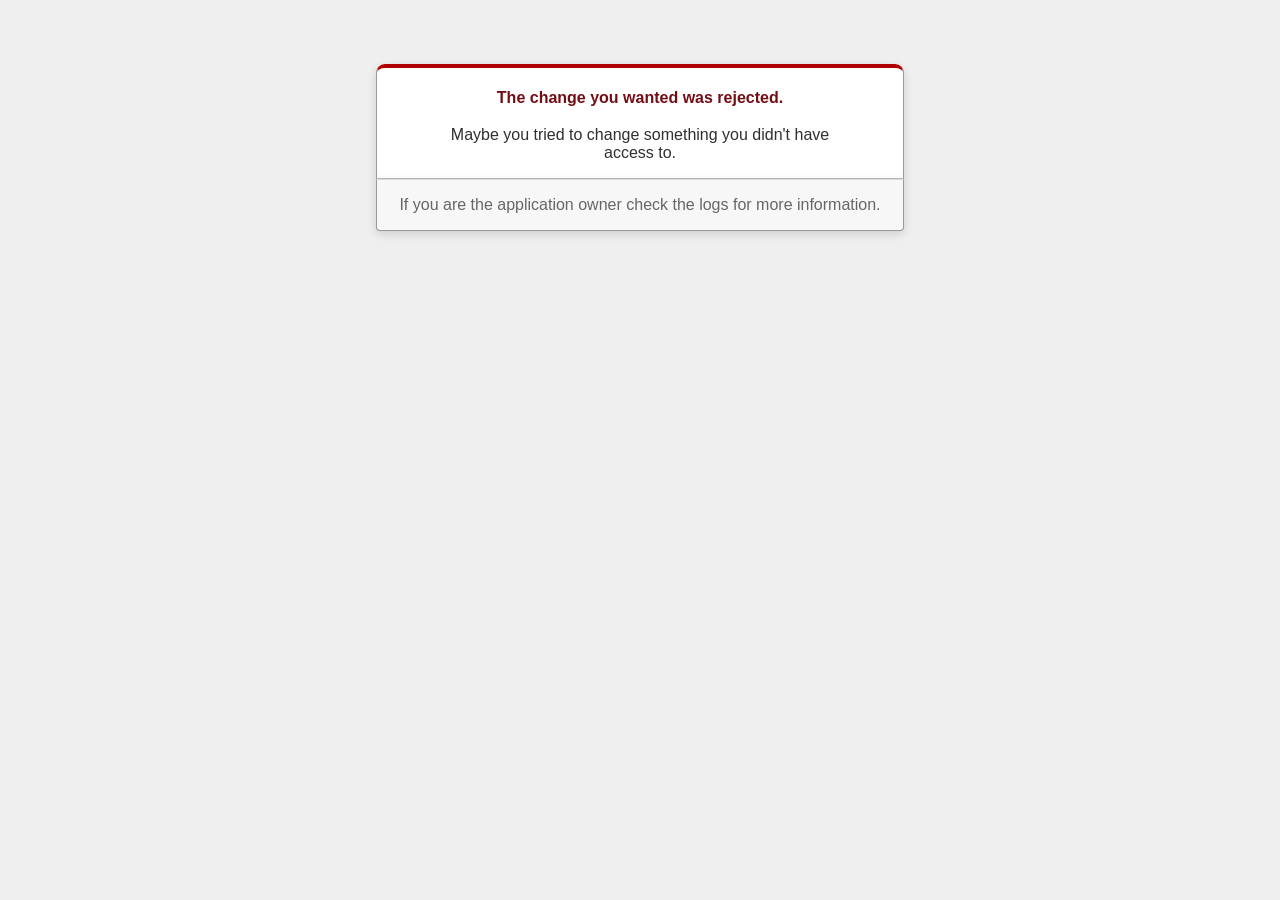
<file: VoluntariBackEnd/public/422.html>
<!DOCTYPE html>
<html>
<head>
  <title>The change you wanted was rejected (422)</title>
  <meta name="viewport" content="width=device-width,initial-scale=1">
  <style>
  body {
    background-color: #EFEFEF;
    color: #2E2F30;
    text-align: center;
    font-family: arial, sans-serif;
    margin: 0;
  }

  div.dialog {
    width: 95%;
    max-width: 33em;
    margin: 4em auto 0;
  }

  div.dialog > div {
    border: 1px solid #CCC;
    border-right-color: #999;
    border-left-color: #999;
    border-bottom-color: #BBB;
    border-top: #B00100 solid 4px;
    border-top-left-radius: 9px;
    border-top-right-radius: 9px;
    background-color: white;
    padding: 7px 12% 0;
    box-shadow: 0 3px 8px rgba(50, 50, 50, 0.17);
  }

  h1 {
    font-size: 100%;
    color: #730E15;
    line-height: 1.5em;
  }

  div.dialog > p {
    margin: 0 0 1em;
    padding: 1em;
    background-color: #F7F7F7;
    border: 1px solid #CCC;
    border-right-color: #999;
    border-left-color: #999;
    border-bottom-color: #999;
    border-bottom-left-radius: 4px;
    border-bottom-right-radius: 4px;
    border-top-color: #DADADA;
    color: #666;
    box-shadow: 0 3px 8px rgba(50, 50, 50, 0.17);
  }
  </style>
</head>

<body>
  <!-- This file lives in public/422.html -->
  <div class="dialog">
    <div>
      <h1>The change you wanted was rejected.</h1>
      <p>Maybe you tried to change something you didn't have access to.</p>
    </div>
    <p>If you are the application owner check the logs for more information.</p>
  </div>
</body>
</html>
</file>
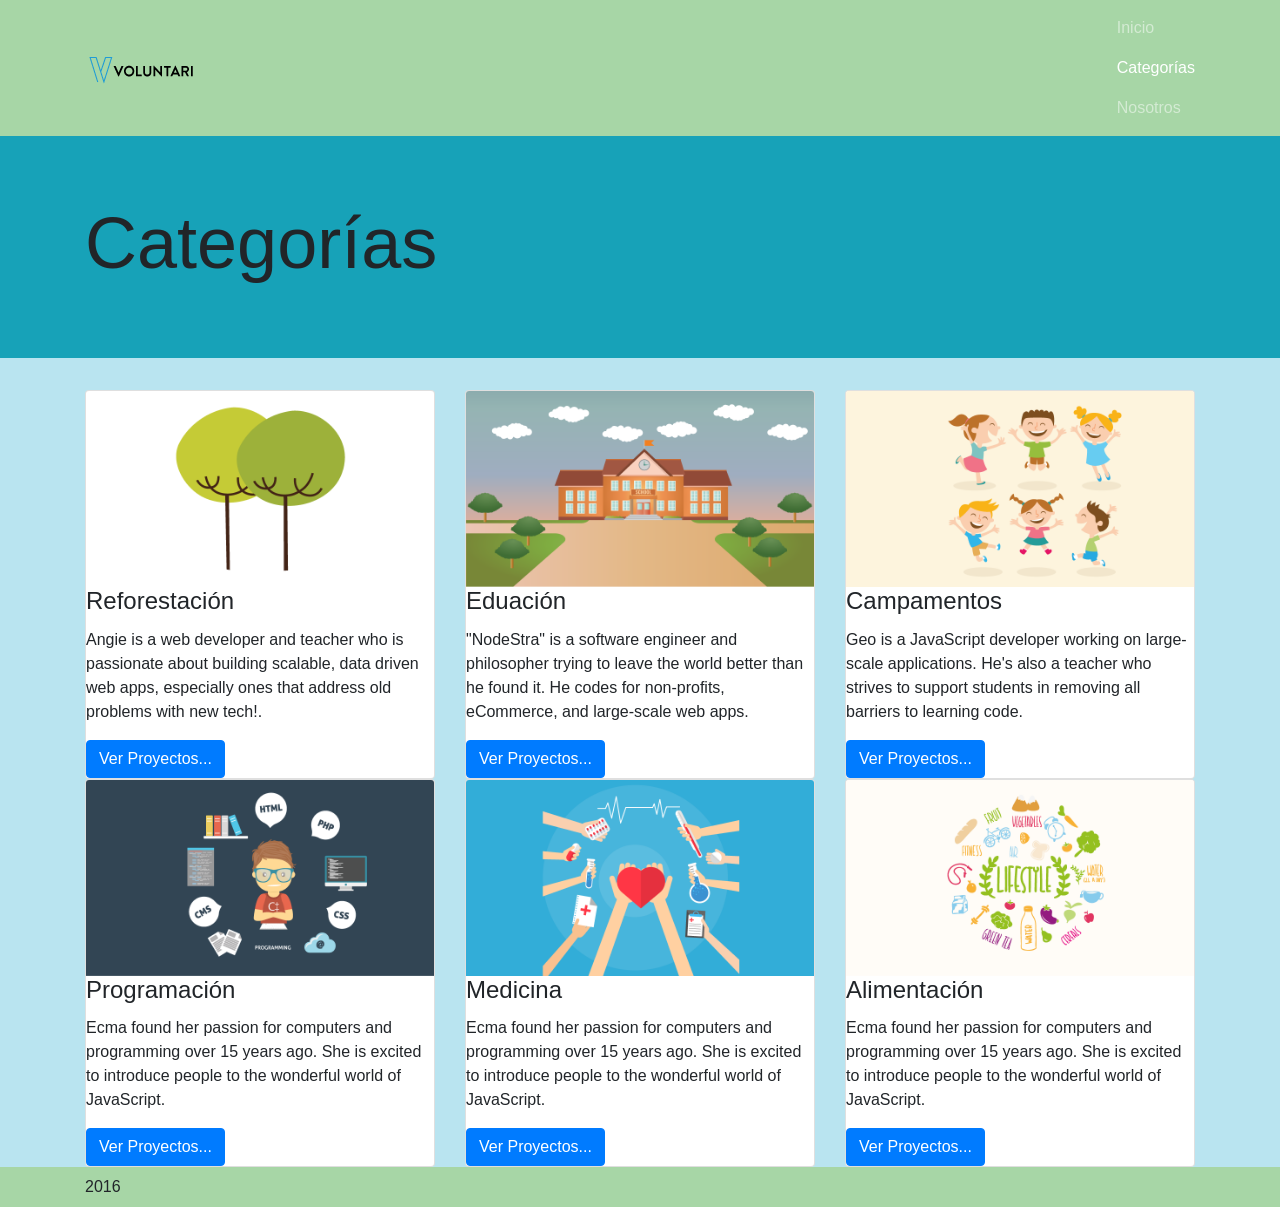
<file: voluntariWeb/VoluntariApp/categorias.html>
<head>
    <meta charset="utf-8">
    <meta name="viewport" content="width=device-width, initial-scale=1, shrink-to-fit=no">
    <meta http-equiv="x-ua-compatible" content="ie=edge">
    <title>Voluntari</title>
        <link rel="apple-touch-icon" sizes="120x120" href="img/favicons/apple-touch-icon.png">
    <link rel="icon" type="image/png" href="img/favicons/favicon-32x32.png" sizes="32x32">
    <link rel="icon" type="image/png" href="img/favicons/favicon-16x16.png" sizes="16x16">
    <link rel="manifest" href="img/favicons/manifest.json">
    <link rel="mask-icon" href="img/favicons/safari-pinned-tab.svg" color="#5bbad5">
    <meta name="theme-color" content="#ffffff">
    <!-- bootstrap css -->
        <link rel="stylesheet" href="https://maxcdn.bootstrapcdn.com/bootstrap/4.0.0-alpha.2/css/bootstrap.min.css" integrity="sha384-y3tfxAZXuh4HwSYylfB+J125MxIs6mR5FOHamPBG064zB+AFeWH94NdvaCBm8qnd" crossorigin="anonymous">
    <link rel="stylesheet" href="css/base.css">    
  </head>

<body style="background-color: #b9e4f0;">

    <!-- navbar -->
    <nav class="navbar navbar-dark navbar-fixed-top" style="background-color: #a7d6a6;">
      <div class="container">
      <a class="navbar-brand" href="index.html">
        <img alt="Brand" src="img/logo.png">
      </a>
        <ul class="nav navbar-nav m-r-0 pull-xs-right">
          <li class="nav-item">
            <a class="nav-link" href="index.html">Inicio</a>
          </li>
          <li class="nav-item">
            <a class="nav-link" href="categorias.html" style="color:white;">Categorías</a>
          </li>
          <li class="nav-item">
            <a class="nav-link" href="nosotros.html">Nosotros</a>
          </li>
        </ul>
      </div>
    </nav>
    <!-- /navbar -->
    
    
    <!-- /jumbotron -->
    <div class="jumbotron jumbotron-fluid bg-info">
      <div class="container text-xs-center p-t-3">
        <h1 class="display-3 titulo">Categorías</h1>
      </div>
    </div>
    <!-- /jumbotron -->

          <!-- nosotros -->
    <div class="container p-t-2">
      <div class="row">
        <div class="col-md-6 col-lg-4">
          <div class="card">
            <img class="card-img-top img-fluid" src="img/arboles.png" alt="Card image cap">
            <div class="card-block">
              <h4 class="card-title">Reforestación</h4>
              <p class="card-text">Angie is a web developer and teacher who is passionate about building scalable, data driven web apps, especially ones that address old problems with new tech!.</p>
              <button id="educacion" type="button" class="btn btn-primary" data-toggle="modal" data-target=".bs-example-modal-lg">Ver Proyectos...</button>
            </div>
          </div>
        </div>
      
        <div class="col-md-6 col-lg-4">
          <div class="card">
            <img class="card-img-top img-fluid" src="img/school.png" alt="Card image cap">
            <div class="card-block">
              <h4 class="card-title">Eduación</h4>
              <p class="card-text">"NodeStra" is a software engineer and philosopher trying to leave the world better than he found it. He codes for non-profits, eCommerce, and large-scale web apps.</p>
              <button id="educacion" type="button" class="btn btn-primary" data-toggle="modal" data-target=".bs-example-modal-lg">Ver Proyectos...</button>
            </div>
          </div>
        </div>
      
        <div class="col-md-6 col-lg-4">
          <div class="card">
            <img class="card-img-top img-fluid" src="img/niños.png" alt="Card image cap">
            <div class="card-block">
              <h4 class="card-title">Campamentos</h4>
              <p class="card-text">Geo is a JavaScript developer working on large-scale applications. He's also a teacher who strives to support students in removing all barriers to learning code.</p>
              <button id="campamentos" type="button" class="btn btn-primary" data-toggle="modal" data-target=".bs-example-modal-lg">Ver Proyectos...</button>
            </div>
          </div>
        </div>
      
        <div class="col-md-6 col-lg-4">
          <div class="card">
            <img class="card-img-top img-fluid" src="img/programa.png" alt="Card image cap">
            <div class="card-block">
              <h4 class="card-title">Programación</h4>
              <p class="card-text">Ecma found her passion for computers and programming over 15 years ago. She is excited to introduce people to the wonderful world of JavaScript.</p>
              <button id="programacion" type="button" class="btn btn-primary" data-toggle="modal" data-target=".bs-example-modal-lg">Ver Proyectos...</button>
            </div>
          </div>
        </div>

        <div class="col-md-6 col-lg-4">
          <div class="card">
            <img class="card-img-top img-fluid" src="img/med.png" alt="Card image cap">
            <div class="card-block">
              <h4 class="card-title">Medicina</h4>
              <p class="card-text">Ecma found her passion for computers and programming over 15 years ago. She is excited to introduce people to the wonderful world of JavaScript.</p>
              <button id="medicina" type="button" class="btn btn-primary" data-toggle="modal" data-target=".bs-example-modal-lg">Ver Proyectos...</button>
            </div>
          </div>
        </div>

        <div class="col-md-6 col-lg-4">
          <div class="card">
            <img class="card-img-top img-fluid" src="img/comida.png" alt="Card image cap">
            <div class="card-block">
              <h4 class="card-title">Alimentación</h4>
              <p class="card-text">Ecma found her passion for computers and programming over 15 years ago. She is excited to introduce people to the wonderful world of JavaScript.</p>
              <button id="alimentacion" type="button" class="btn btn-primary" data-toggle="modal" data-target=".bs-example-modal-lg">Ver Proyectos...</button>
            </div>
          </div>
        </div>
      
        
      </div><!-- /nosotros -->
</div>


    <!-- footer -->
    <nav class="navbar navbar-default m-t-3" style="background-color: #a7d6a6;">
      <div class="container">
        2016
      </div>
    </nav>

    <!-- footer -->

    <!-- modal-->
    <div class="modal fade bs-example-modal-lg" tabindex="-1" role="dialog" aria-labelledby="myLargeModalLabel">
  <div class="modal-dialog modal-lg" role="document">
    <div class="modal-content">
      <div class="modal-header bg-info">
            <button type="button" class="close" data-dismiss="modal" aria-label="Close">
              <span aria-hidden="true">&times;</span>
            </button> 
<h4 class="modal-title">Proyectos de Reforestación</h4>
      </div>
      <div class="modal-body">
        <ul class="list-group">
          <a href="proyecto.html">
            <li class="list-group-item">
              <h4 class="list-group-item-heading">¡Vamos a Reforestar!</h4>
              Reforestación Extrema
            </li>
          </a>
          <a href="proyecto.html">
            <li class="list-group-item">
              <h4 class="list-group-item-heading">Plantando México</h4>
              Mundo Verde
            </li>
          </a>
          <a href="proyecto.html">
            <li class="list-group-item">
              <h4 class="list-group-item-heading">Creando Oxígeno</h4>
              Mundo Verde
            </li>
          </a>
          <a href="proyecto.html">
            <li class="list-group-item">
              <h4 class="list-group-item-heading">Un Futuro Verde</h4>
              Reforestación Extrema
            </li>
          </a>
          <a href="proyecto.html">
            <li class="list-group-item">
              <h4 class="list-group-item-heading">Abrazando Árboles</h4>
              Plantación
            </li>
          </a>
          <a href="proyecto.html">
            <li class="list-group-item">
              <h4 class="list-group-item-heading">Cuidando el Planeta</h4>
              Moviendo México
            </li>
          </a>
          <a href="proyecto.html">
            <li class="list-group-item">
              <h4 class="list-group-item-heading">Más Árboles para el Mundo</h4>
              Mundo Verde
            </li>
          </a>
        </ul>
      </div>
  </div>
</div>

<!-- /modal -->


    <script src="https://ajax.googleapis.com/ajax/libs/jquery/2.1.4/jquery.min.js"></script>
    <script src="https://maxcdn.bootstrapcdn.com/bootstrap/4.0.0-alpha.2/js/bootstrap.min.js" integrity="sha384-vZ2WRJMwsjRMW/8U7i6PWi6AlO1L79snBrmgiDpgIWJ82z8eA5lenwvxbMV1PAh7" crossorigin="anonymous"></script>
    <script type="text/javascript" src="js/modal.js"></script>

</body>
</file>
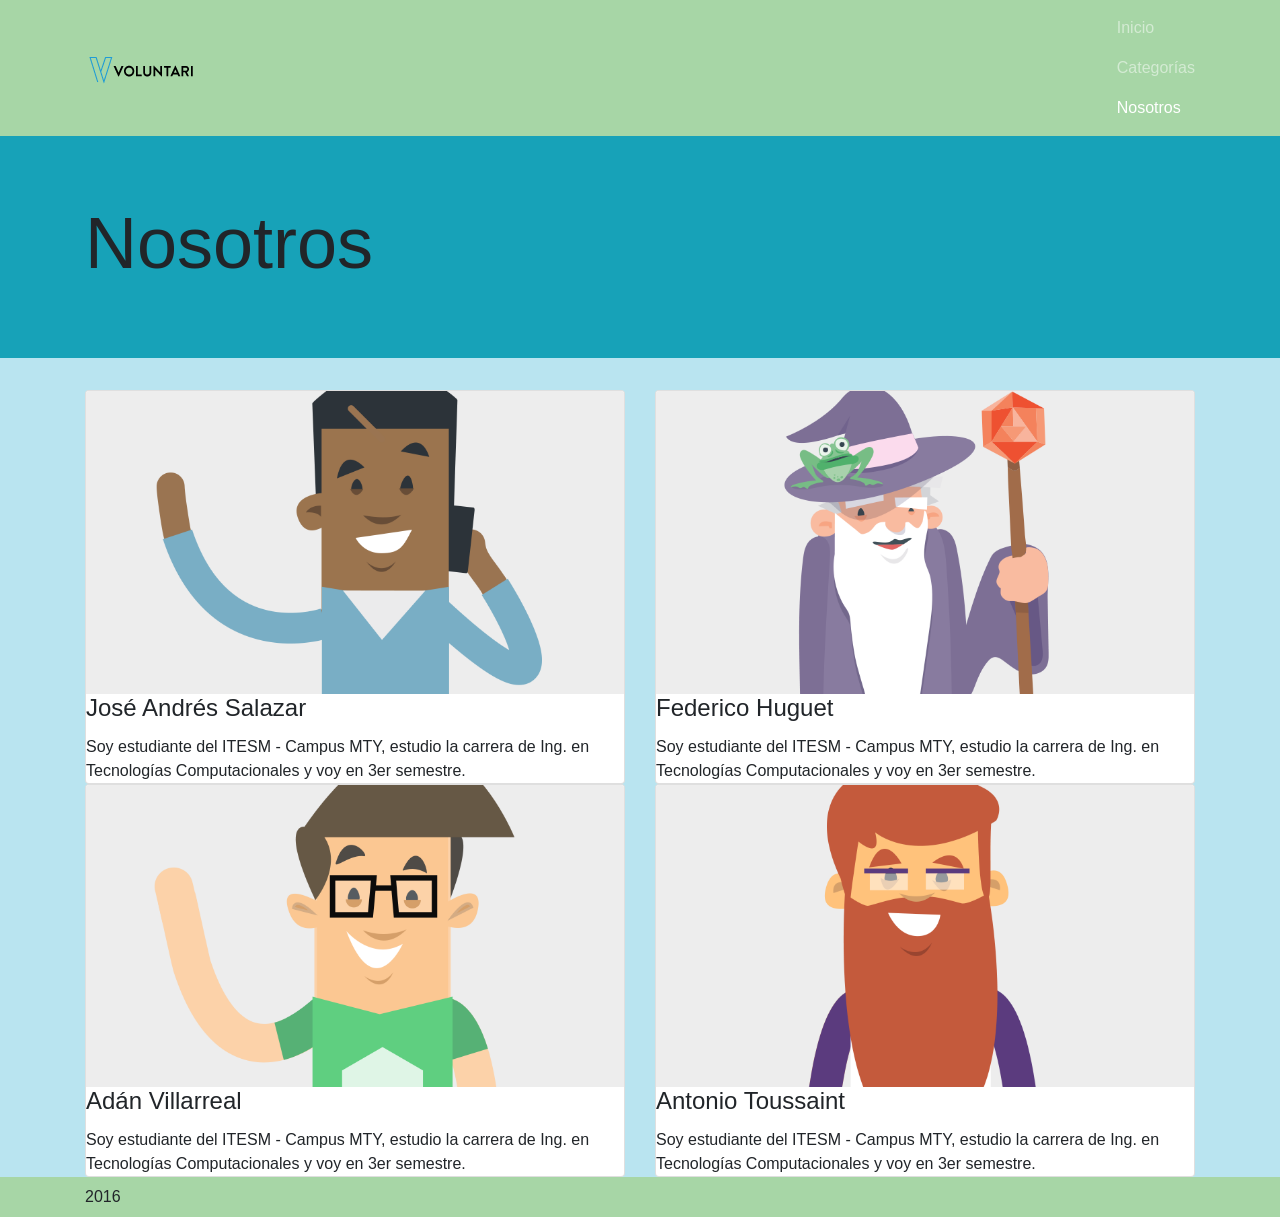
<file: voluntariWeb/VoluntariApp/nosotros.html>
<head>
    <meta charset="utf-8">
    <meta name="viewport" content="width=device-width, initial-scale=1, shrink-to-fit=no">
    <meta http-equiv="x-ua-compatible" content="ie=edge">
    <title>Voluntari</title>
        <link rel="apple-touch-icon" sizes="120x120" href="img/favicons/apple-touch-icon.png">
    <link rel="icon" type="image/png" href="img/favicons/favicon-32x32.png" sizes="32x32">
    <link rel="icon" type="image/png" href="img/favicons/favicon-16x16.png" sizes="16x16">
    <link rel="manifest" href="img/favicons/manifest.json">
    <link rel="mask-icon" href="img/favicons/safari-pinned-tab.svg" color="#5bbad5">
    <meta name="theme-color" content="#ffffff">
    <!-- bootstrap css -->
        <link rel="stylesheet" href="https://maxcdn.bootstrapcdn.com/bootstrap/4.0.0-alpha.2/css/bootstrap.min.css" integrity="sha384-y3tfxAZXuh4HwSYylfB+J125MxIs6mR5FOHamPBG064zB+AFeWH94NdvaCBm8qnd" crossorigin="anonymous">
    <link rel="stylesheet" href="css/base.css">    
  </head>

<body style="background-color: #b9e4f0;">

    <!-- navbar -->
    <nav class="navbar navbar-dark navbar-fixed-top" style="background-color: #a7d6a6;">
      <div class="container">
      <a class="navbar-brand" href="index.html">
        <img alt="Brand" src="img/logo.png">
      </a>
        <ul class="nav navbar-nav pull-xs-right">
          <li class="nav-item">
            <a class="nav-link" href="index.html">Inicio</a>
          </li>
          <li class="nav-item">
            <a class="nav-link" href="categorias.html">Categorías</a>
          </li>
          <li class="nav-item">
            <a class="nav-link" href="nosotros.html" style="color:white;">Nosotros</a>
          </li>
        </ul>
      </div>
    </nav>
    <!-- /navbar -->
    
    
    <!-- /jumbotron -->
    <div class="jumbotron jumbotron-fluid bg-info">
      <div class="container text-xs-center p-t-3">
        <h1 class="display-3 titulo">Nosotros</h1>
      </div>
    </div>
    <!-- /jumbotron -->

          <!-- nosotros -->
    <div class="container p-t-2">
      <div class="row">
        <div class="col-md-6 col-lg-6">
          <div class="card">
            <img class="card-img-top img-fluid" src="img/geo.png" alt="Card image cap">
            <div class="card-block">
              <h4 class="card-title">José Andrés Salazar</h4>
              <p class="card-text">Soy estudiante del ITESM - Campus MTY, estudio la carrera de Ing. en Tecnologías Computacionales y voy en 3er semestre.</p>
            </div>
          </div>
        </div>
      
        <div class="col-md-6 col-lg-6">
          <div class="card">
            <img class="card-img-top img-fluid" src="img/nodestradamus.png" alt="Card image cap">
            <div class="card-block">
              <h4 class="card-title">Federico Huguet</h4>
              <p class="card-text">Soy estudiante del ITESM - Campus MTY, estudio la carrera de Ing. en Tecnologías Computacionales y voy en 3er semestre.</p>

            </div>
          </div>
        </div>
      
        <div class="col-md-6 col-lg-6">
          <div class="card">
            <img class="card-img-top img-fluid" src="img/jay.png" alt="Card image cap">
            <div class="card-block">
              <h4 class="card-title">Adán Villarreal</h4>
              <p class="card-text">Soy estudiante del ITESM - Campus MTY, estudio la carrera de Ing. en Tecnologías Computacionales y voy en 3er semestre.</p>
            </div>
          </div>
        </div>
      
        <div class="col-md-6 col-lg-6">
          <div class="card">
            <img class="card-img-top img-fluid" src="img/json.png" alt="Card image cap">
            <div class="card-block">
              <h4 class="card-title">Antonio Toussaint</h4>
              <p class="card-text">Soy estudiante del ITESM - Campus MTY, estudio la carrera de Ing. en Tecnologías Computacionales y voy en 3er semestre.</p>
            </div>
          </div>
        </div>
      
        
      </div><!-- /nosotros -->
</div>

    <!-- footer -->
    <nav class="navbar navbar-default m-t-3" style="background-color: #a7d6a6;">
      <div class="container">
        2016
      </div>
    </nav>

    <!-- footer -->


    <script src="https://ajax.googleapis.com/ajax/libs/jquery/2.1.4/jquery.min.js"></script>
    <script src="https://maxcdn.bootstrapcdn.com/bootstrap/4.0.0-alpha.2/js/bootstrap.min.js" integrity="sha384-vZ2WRJMwsjRMW/8U7i6PWi6AlO1L79snBrmgiDpgIWJ82z8eA5lenwvxbMV1PAh7" crossorigin="anonymous"></script>
    <script type="text/javascript" src="js/modal.js"></script>

</body>
</file>
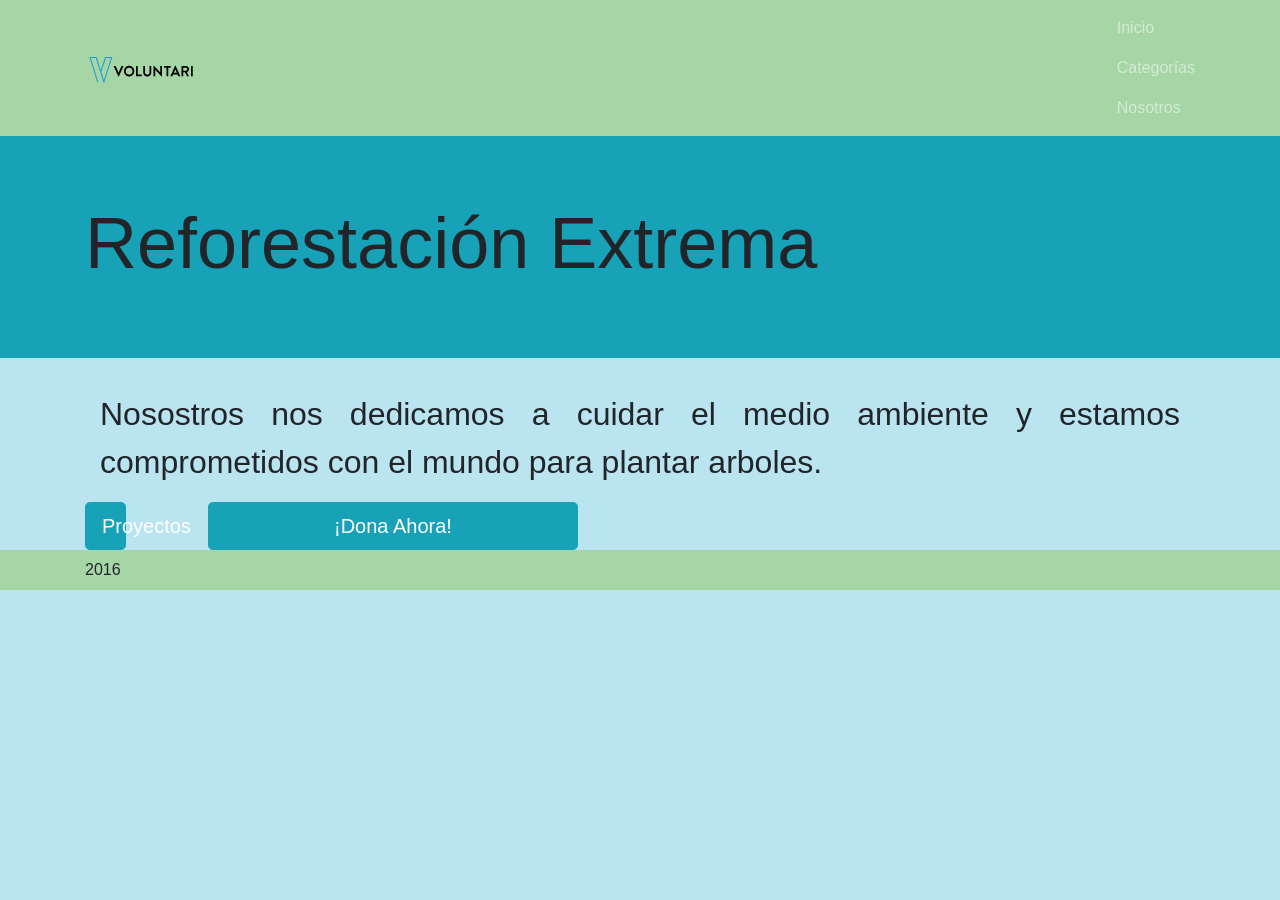
<file: voluntariWeb/VoluntariApp/org.html>
<head>
    <meta charset="utf-8">
    <meta name="viewport" content="width=device-width, initial-scale=1, shrink-to-fit=no">
    <meta http-equiv="x-ua-compatible" content="ie=edge">
    <title>Voluntari</title>
        <link rel="apple-touch-icon" sizes="120x120" href="img/favicons/apple-touch-icon.png">
    <link rel="icon" type="image/png" href="img/favicons/favicon-32x32.png" sizes="32x32">
    <link rel="icon" type="image/png" href="img/favicons/favicon-16x16.png" sizes="16x16">
    <link rel="manifest" href="img/favicons/manifest.json">
    <link rel="mask-icon" href="img/favicons/safari-pinned-tab.svg" color="#5bbad5">
    <meta name="theme-color" content="#ffffff">
    <!-- bootstrap css -->
        <link rel="stylesheet" href="https://maxcdn.bootstrapcdn.com/bootstrap/4.0.0-alpha.2/css/bootstrap.min.css" integrity="sha384-y3tfxAZXuh4HwSYylfB+J125MxIs6mR5FOHamPBG064zB+AFeWH94NdvaCBm8qnd" crossorigin="anonymous">
    <link rel="stylesheet" href="css/base.css">    
  </head>

<body style="background-color: #b9e4f0;">

    <!-- navbar -->
    <nav class="navbar navbar-dark navbar-fixed-top" style="background-color: #a7d6a6;">
      <div class="container">
      <a class="navbar-brand" href="index.html">
        <img alt="Brand" src="img/logo.png">
      </a>
        <ul class="nav navbar-nav pull-xs-right">
          <li class="nav-item">
            <a class="nav-link" href="index.html" >Inicio</a>
          </li>
          <li class="nav-item">
            <a class="nav-link" href="categorias.html">Categorías</a>
          </li>
          <li class="nav-item">
            <a class="nav-link" href="nosotros.html">Nosotros</a>
          </li>
        </ul>
      </div>
    </nav>
    <!-- /navbar -->
    
     <!-- /jumbotron -->
    <div class="jumbotron jumbotron-fluid bg-info">
      <div class="container text-xs-center p-y-3">
        <h1 class="display-3 titulo orga">Reforestación Extrema</h1>
      </div>
    </div>
    <!-- /jumbotron -->

    <!-- Info -->
<div class="container p-t-2">
    <div class="container">
      <div class="row">

        <div class="col-lg-12 m-t-3 img-rounded text-justify" style="font-size: 2rem;">
          <p class="texto">Nosostros nos dedicamos a cuidar el medio ambiente y estamos comprometidos con el mundo para plantar arboles.</p>
        </div>
      </div>
    </div>
    
  



    <!-- /info -->
    <div class="container">
      <div class="row">
        <a href="proyectos.html"><button type="button" class=" but col-lg-4 btn btn-info btn-lg m-t-3 pull-xs-left m-l-3">Proyectos</button></a>
        <button type="button" class="but col-lg-4 btn btn-info btn-lg pull-xs-right m-t-3 m-r-3" data-toggle="modal" data-target="#register">¡Dona Ahora!</button>
      </div>
    </div>
</div>

    <!-- footer -->
    <nav class="navbar navbar-default m-t-3" style="background-color: #a7d6a6;">
      <div class="container">
        2016
      </div>
    </nav>

    <!-- footer -->



<!------------------------- 
        FORM MODAL
      ------------------------>
    

            <!-- registration form -->
    <div id="register" class="modal fade">
      <div class="modal-dialog" role="document">
        <div class="modal-content">
          <div class="modal-header bg-info">
            <button type="button" class="close" data-dismiss="modal" aria-label="Close">
              <span aria-hidden="true">&times;</span>
            </button>
            <h4 class="modal-title">¡Gracias por donar!</h4>
          </div>
          <div class="modal-body">
            <form>
              <h5 class="m-b-2">Información de Pago</h5>
              
              <div class="row">
                <div class="col-lg-6 form-group">
                  <label class="form-control-label p-l-0" for="cc-num">Número de Tarjeta:</label>
                  <input class="form-control" id="cc-num" type="text">
                </div>

                <div class="col-lg-3 form-group">
                  <label for="zip">Código Postal:</label>
                  <input class="form-control" id="zip" type="text">
                </div>

                <div class="col-lg-3 form-group">
                  <label for="cvv">CVV:</label>
                  <input class="form-control" id="cvv" type="text">
                </div>
              </div>  
              
              <div class="row">
                <label class="col-lg-12">Fecha de Expiración:</label>
                
                <div class="col-lg-8 form-group">
                  <select class="c-select form-control" id="exp-month">
                    <option value="1">1 - Enero</option>
                    <option value="2">2 - Febrero</option>
                    <option value="3">3 - Marzo</option>
                    <option value="4">4 - Abril</option>
                    <option value="5">5 - Mayo</option>
                    <option value="6">6 - Junio</option>
                    <option value="7">7 - Julio</option>
                    <option value="8">8 - Agosto</option>
                    <option value="9">9 - Septiembre</option>
                    <option value="10">10 - Octubre</option>
                    <option value="11">11 - Noviembre</option> 
                    <option value="12">12 - Diciembre</option>                           
                  </select>
                </div>
                
                <div class="col-lg-4 form-group">
                  <select class="c-select form-control" id="exp-year">
                    <option value="2016">2016</option>
                    <option value="2017">2017</option>
                    <option value="2018">2018</option>
                    <option value="2019">2019</option>
                    <option value="2020">2020</option>                          
                  </select>  
                </div>
              </div>
              
              <hr class="m-b-2">
              <button type="submit" class="btn btn-primary btn-lg">Donar</button>
              
            </form>
            <!-- /registration form -->
            
          </div>
        </div><!-- /.modal-content -->
      </div><!-- /.modal-dialog -->
    </div><!-- /.modal -->

    <script src="https://ajax.googleapis.com/ajax/libs/jquery/2.1.4/jquery.min.js"></script>
    <script src="https://maxcdn.bootstrapcdn.com/bootstrap/4.0.0-alpha.2/js/bootstrap.min.js" integrity="sha384-vZ2WRJMwsjRMW/8U7i6PWi6AlO1L79snBrmgiDpgIWJ82z8eA5lenwvxbMV1PAh7" crossorigin="anonymous"></script>
    <script type="text/javascript" src="js/modal.js"></script>

</body>
</file>
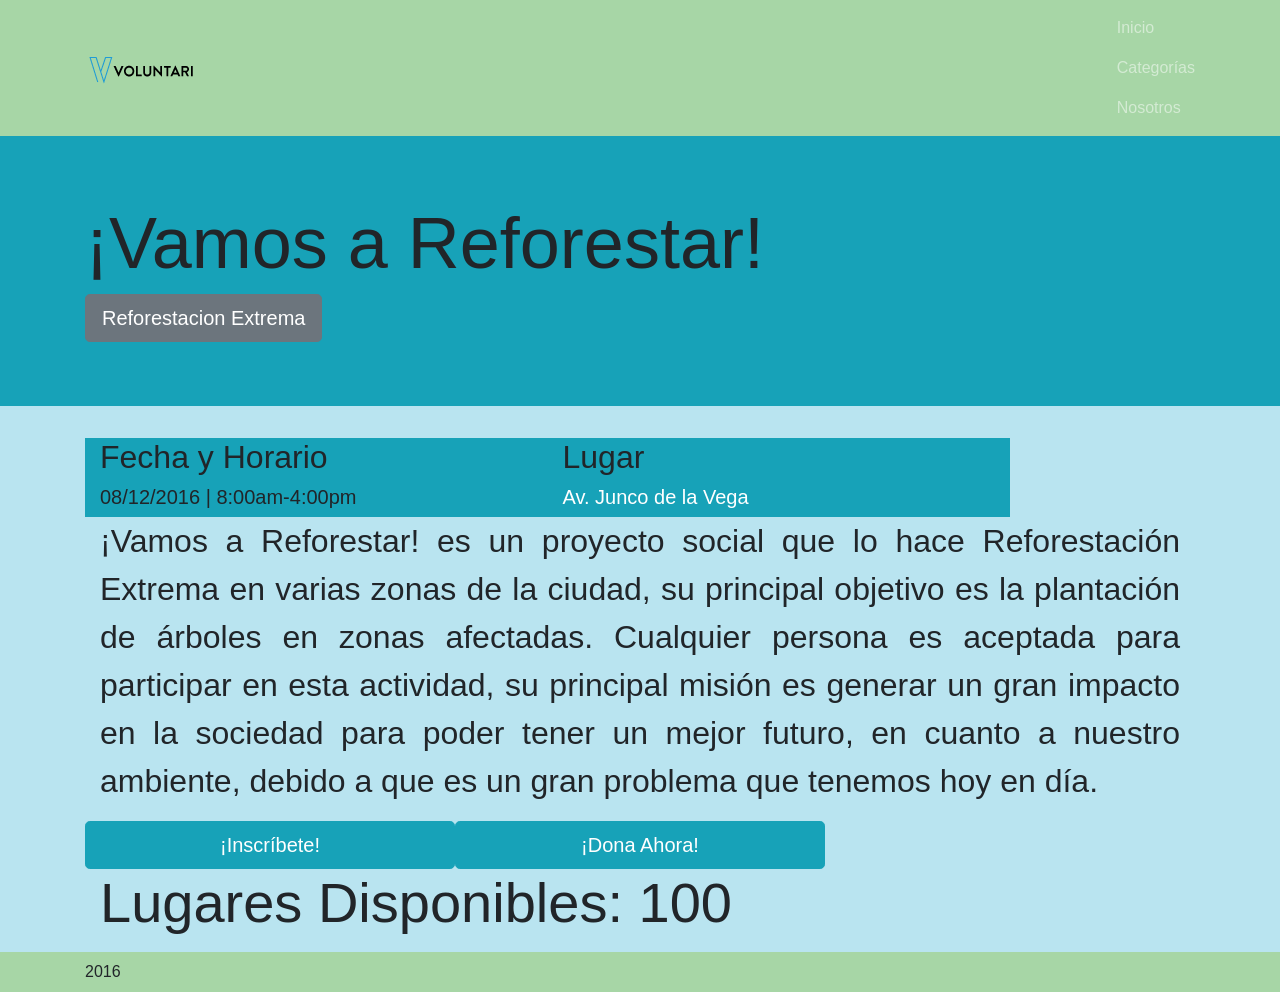
<file: voluntariWeb/VoluntariApp/proyecto.html>
<head>
    <meta charset="utf-8">
    <meta name="viewport" content="width=device-width, initial-scale=1, shrink-to-fit=no">
    <meta http-equiv="x-ua-compatible" content="ie=edge">
    <title>Voluntari</title>
        <link rel="apple-touch-icon" sizes="120x120" href="img/favicons/apple-touch-icon.png">
    <link rel="icon" type="image/png" href="img/favicons/favicon-32x32.png" sizes="32x32">
    <link rel="icon" type="image/png" href="img/favicons/favicon-16x16.png" sizes="16x16">
    <link rel="manifest" href="img/favicons/manifest.json">
    <link rel="mask-icon" href="img/favicons/safari-pinned-tab.svg" color="#5bbad5">
    <meta name="theme-color" content="#ffffff">
    <!-- bootstrap css -->
        <link rel="stylesheet" href="https://maxcdn.bootstrapcdn.com/bootstrap/4.0.0-alpha.2/css/bootstrap.min.css" integrity="sha384-y3tfxAZXuh4HwSYylfB+J125MxIs6mR5FOHamPBG064zB+AFeWH94NdvaCBm8qnd" crossorigin="anonymous">
    <link rel="stylesheet" href="css/base.css">    
  </head>

<body style="background-color: #b9e4f0;">

    <!-- navbar -->
    <nav class="navbar navbar-dark navbar-fixed-top" style="background-color: #a7d6a6;">
      <div class="container">
      <a class="navbar-brand" href="index.html">
        <img alt="Brand" src="img/logo.png">
      </a>
        <ul class="nav navbar-nav pull-xs-right">
          <li class="nav-item">
            <a class="nav-link" href="index.html">Inicio</a>
          </li>
          <li class="nav-item">
            <a class="nav-link" href="categorias.html">Categorías</a>
          </li>
          <li class="nav-item">
            <a class="nav-link" href="nosotros.html">Nosotros</a>
          </li>
        </ul>
      </div>
    </nav>
    <!-- /navbar -->
    
    
    <!-- /jumbotron -->
    <div class="jumbotron jumbotron-fluid bg-info">
      <div class="container text-xs-center p-t-3">
        <h1 class="display-3 titulo">¡Vamos a Reforestar!</h1>

        <div class="btn-group m-t-2" role="group" aria-label="Basic example">
          <a id="org" class="btn btn-secondary btn-lg" href="org.html">Reforestacion Extrema</a>
        </div>
      </div>
    </div>
    <!-- /jumbotron -->

    <!-- Info -->
    <div id="info"><!-- aquí empieza json -->

  <div class="container p-t-2">
    <div class="container">
      <div class="row">
        <div class="col-lg-5 d-inline m-t-1 bg-info img-rounded text-xs-center p-x-3"><h2 class="tit">Fecha y Horario</h2>
            <h5 class="texto p-t-2">08/12/2016 | 8:00am-4:00pm</h5>
        </div>
        <div class="col-lg-5 d-inline m-t-1 text-xs-center imr-rounded bg-info img-rounded pull-lg-right"><h2 class="tit">Lugar</h2>
            <a href="http://maps.google.com/?q=Av+Junco+de+la+vega" target="_blank"><h5 class="texto p-t-2">Av. Junco de la Vega</h5></a>
       </div>
        <div class="col-lg-12 m-t-3 img-rounded text-justify" style="font-size: 2rem;">
          <p class="texto">¡Vamos a Reforestar! es un proyecto social que lo hace Reforestación Extrema en varias zonas de la ciudad, su principal objetivo es la plantación de árboles en zonas afectadas. Cualquier persona es aceptada para participar en esta actividad, su principal misión es generar un gran impacto en la sociedad para poder tener un mejor futuro, en cuanto a nuestro ambiente, debido a que es un gran problema que tenemos hoy en día.</p>
        </div>
      </div>
    </div>

    <!-- /info -->
    <div class="container">
      <div class="row">
        <button type="button" class="but col-lg-4 btn btn-info btn-lg m-t-3 pull-xs-left m-l-3" data-text-swap="¡Inscrito!" id="bot">¡Inscríbete!</button>
        <button type="button" class="but col-lg-4 btn btn-info btn-lg pull-xs-right m-t-3 m-r-3" data-toggle="modal" data-target="#register">¡Dona Ahora!</button>
      </div>
    </div>

    <div class="container text-xs-center display-4 m-t-3">
      <p class="texto"> Lugares Disponibles: 100 </p>
    </div>
</div>

<!-- termina json -->

    <!-- footer -->
    <nav class="navbar navbar-default m-t-3" style="background-color: #a7d6a6;">
      <div class="container">
        2016
      </div>
    </nav>

    <!-- footer -->



<!------------------------- 
        FORM MODAL
      ------------------------>
    

            <!-- registration form -->
    <div id="register" class="modal fade">
      <div class="modal-dialog" role="document">
        <div class="modal-content">
          <div class="modal-header bg-info">
            <button type="button" class="close" data-dismiss="modal" aria-label="Close">
              <span aria-hidden="true">&times;</span>
            </button>
            <h4 class="modal-title">¡Gracias por donar!</h4>
          </div>
          <div class="modal-body">
            <form>
              <h5 class="m-b-2">Información de Pago</h5>
              
              <div class="row">
                <div class="col-lg-6 form-group">
                  <label class="form-control-label p-l-0" for="cc-num">Número de Tarjeta:</label>
                  <input class="form-control" id="cc-num" type="text">
                </div>

                <div class="col-lg-3 form-group">
                  <label for="zip">Código Postal:</label>
                  <input class="form-control" id="zip" type="text">
                </div>

                <div class="col-lg-3 form-group">
                  <label for="cvv">CVV:</label>
                  <input class="form-control" id="cvv" type="text">
                </div>
              </div>  
              
              <div class="row">
                <label class="col-lg-12">Fecha de Expiración:</label>
                
                <div class="col-lg-8 form-group">
                  <select class="c-select form-control" id="exp-month">
                    <option value="1">1 - Enero</option>
                    <option value="2">2 - Febrero</option>
                    <option value="3">3 - Marzo</option>
                    <option value="4">4 - Abril</option>
                    <option value="5">5 - Mayo</option>
                    <option value="6">6 - Junio</option>
                    <option value="7">7 - Julio</option>
                    <option value="8">8 - Agosto</option>
                    <option value="9">9 - Septiembre</option>
                    <option value="10">10 - Octubre</option>
                    <option value="11">11 - Noviembre</option> 
                    <option value="12">12 - Diciembre</option>                           
                  </select>
                </div>
                
                <div class="col-lg-4 form-group">
                  <select class="c-select form-control" id="exp-year">
                    <option value="2016">2016</option>
                    <option value="2017">2017</option>
                    <option value="2018">2018</option>
                    <option value="2019">2019</option>
                    <option value="2020">2020</option>                          
                  </select>  
                </div>
              </div>
              
              <hr class="m-b-2">
              <button type="submit" class="btn btn-primary btn-lg">Donar</button>
              
            </form>
            <!-- /registration form -->
            
          </div>
        </div><!-- /.modal-content -->
      </div><!-- /.modal-dialog -->
    </div><!-- /.modal -->

    <script src="https://ajax.googleapis.com/ajax/libs/jquery/2.1.4/jquery.min.js"></script>
    <script src="https://maxcdn.bootstrapcdn.com/bootstrap/4.0.0-alpha.2/js/bootstrap.min.js" integrity="sha384-vZ2WRJMwsjRMW/8U7i6PWi6AlO1L79snBrmgiDpgIWJ82z8eA5lenwvxbMV1PAh7" crossorigin="anonymous"></script>
    <script type="text/javascript" src="js/modal.js"></script>

</body>
</file>
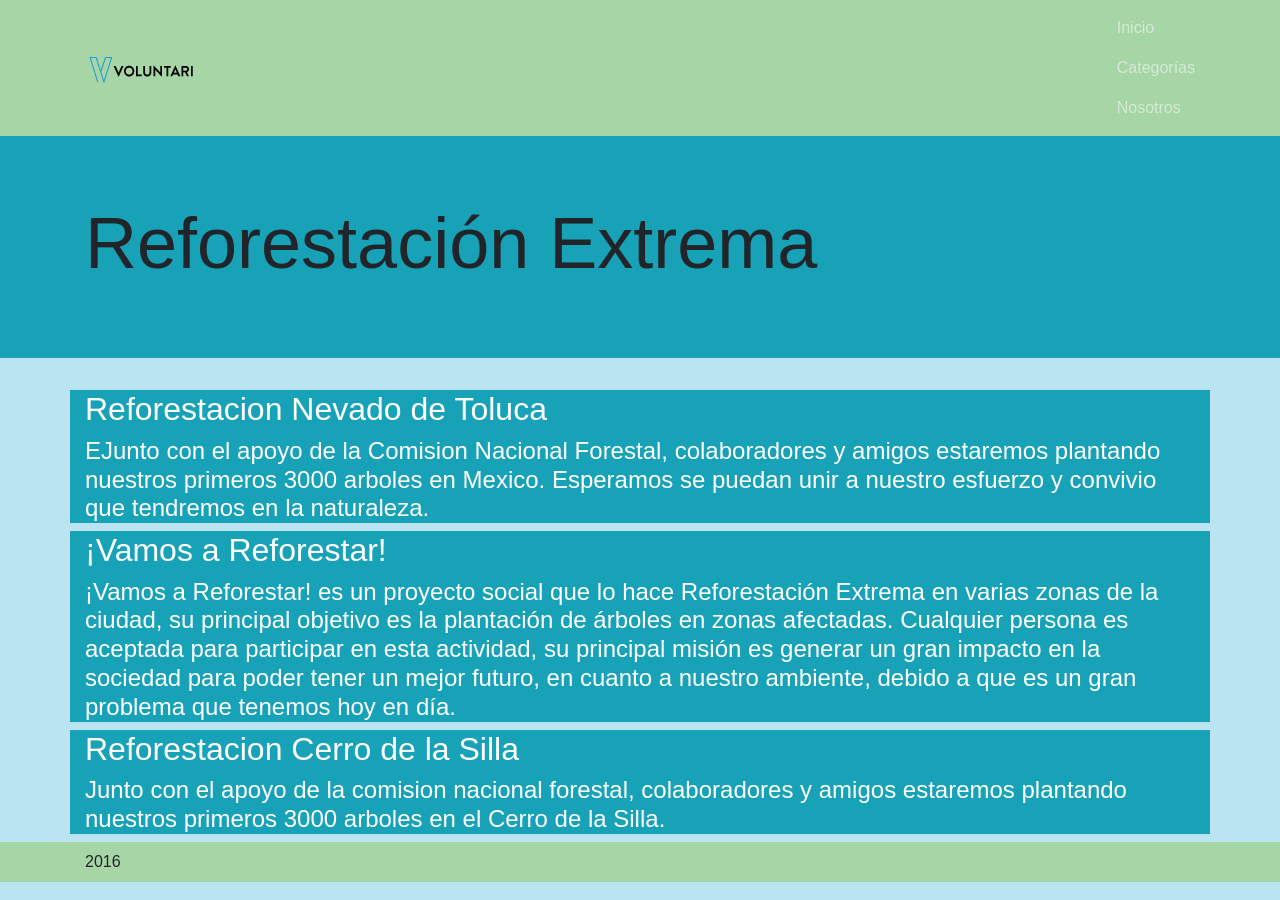
<file: voluntariWeb/VoluntariApp/proyectos.html>
<head>
    <meta charset="utf-8">
    <meta name="viewport" content="width=device-width, initial-scale=1, shrink-to-fit=no">
    <meta http-equiv="x-ua-compatible" content="ie=edge">
    <title>Voluntari</title>
        <link rel="apple-touch-icon" sizes="120x120" href="img/favicons/apple-touch-icon.png">
    <link rel="icon" type="image/png" href="img/favicons/favicon-32x32.png" sizes="32x32">
    <link rel="icon" type="image/png" href="img/favicons/favicon-16x16.png" sizes="16x16">
    <link rel="manifest" href="img/favicons/manifest.json">
    <link rel="mask-icon" href="img/favicons/safari-pinned-tab.svg" color="#5bbad5">
    <meta name="theme-color" content="#ffffff">
    <!-- bootstrap css -->
        <link rel="stylesheet" href="https://maxcdn.bootstrapcdn.com/bootstrap/4.0.0-alpha.2/css/bootstrap.min.css" integrity="sha384-y3tfxAZXuh4HwSYylfB+J125MxIs6mR5FOHamPBG064zB+AFeWH94NdvaCBm8qnd" crossorigin="anonymous">
    <link rel="stylesheet" href="css/base.css">    
  </head>

<body style="background-color: #b9e4f0;">

    <!-- navbar -->
    <nav class="navbar navbar-dark navbar-fixed-top" style="background-color: #a7d6a6;">
      <div class="container">
      <a class="navbar-brand" href="#index.html">
        <img alt="Brand" src="img/logo.png">
      </a>
        <ul class="nav navbar-nav pull-xs-right">
          <li class="nav-item">
            <a class="nav-link" href="index.html">Inicio</a>
          </li>
          <li class="nav-item">
            <a class="nav-link" href="categorias.html">Categorías</a>
          </li>
          <li class="nav-item">
            <a class="nav-link" href="nosotros.html">Nosotros</a>
          </li>
        </ul>
      </div>
    </nav>
    <!-- /navbar -->
    
    
    <!-- /jumbotron -->
    <div class="jumbotron jumbotron-fluid bg-info">
      <div class="container text-xs-center p-t-3">
        <h1 class="display-3 titulo">Reforestación Extrema</h1>
      </div>
    </div>
    <!-- /jumbotron -->

    <!-- Proyectos -->

    <div class="container p-t-2">
      <div class="row">
        <a href="proyecto.html">
          <div class="col-lg-12 m-t-1 bg-info img-rounded"><h2 class="tit">Reforestacion Nevado de Toluca</h2>
              <h4 class="m-l-3 p-t-2 inf">EJunto con el apoyo de la Comision Nacional Forestal, colaboradores y amigos estaremos plantando nuestros primeros 3000 arboles en Mexico. Esperamos se puedan unir a nuestro esfuerzo y convivio que tendremos en la naturaleza.</h4>
          </div>
        </a>
        
        <a href="proyecto.html">
          <div class="col-lg-12 m-t-3 bg-info img-rounded"><h2 class="tit">¡Vamos a Reforestar!</h2>
              <h4 class="m-l-3 p-t-2 inf">¡Vamos a Reforestar! es un proyecto social que lo hace Reforestación Extrema en varias zonas de la ciudad, su principal objetivo es la plantación de árboles en zonas afectadas. Cualquier persona es aceptada para participar en esta actividad, su principal misión es generar un gran impacto en la sociedad para poder tener un mejor futuro, en cuanto a nuestro ambiente, debido a que es un gran problema que tenemos hoy en día.</h4>
          </div>
        </a>
        
        <a href="proyecto.html">
          <div class="col-lg-12 m-t-3 bg-info img-rounded"><h2 class="tit">Reforestacion Cerro de la Silla</h2>
              <h4 class="m-l-3 p-t-2 inf">Junto con el apoyo de la comision nacional forestal, colaboradores y amigos estaremos plantando nuestros primeros 3000 arboles en el Cerro de la Silla.</h4>
          </div>
        </a>
        
      
      </div>
    </div>

    <!-- /Proyectos -->


    <!-- footer -->
    <nav class="navbar navbar-default m-t-3" style="background-color: #a7d6a6;">
      <div class="container">
        2016
      </div>
    </nav>

    <!-- footer -->


    <script src="https://ajax.googleapis.com/ajax/libs/jquery/2.1.4/jquery.min.js"></script>
    <script src="https://maxcdn.bootstrapcdn.com/bootstrap/4.0.0-alpha.2/js/bootstrap.min.js" integrity="sha384-vZ2WRJMwsjRMW/8U7i6PWi6AlO1L79snBrmgiDpgIWJ82z8eA5lenwvxbMV1PAh7" crossorigin="anonymous"></script>
    <script type="text/javascript" src="js/modal.js"></script>

</body>
</file>
<file: voluntariWeb/VoluntariApp/css/base.css>
/* CSS declarations go here */
.navbar .navbar-brand{
  font-size: 1rem;
  padding-top: .45rem;
}

a li{
	color: black;
}

a{
	color: white;
}

a:link {
    text-decoration: none;
}

a:visited {
    text-decoration: none;
}

a:hover {
    text-decoration: none;
}

a:active {
    text-decoration: none;
}


@media(max-width: 455px){

	.navbar ul{
		margin-top: 1rem;
		padding-right: 4rem;
	}

	.navbar-brand{
		margin-left: 7rem;
	}

	.jumbotron{
		margin-top: 4rem;
		margin-bottom: 1rem;
	}

	.titulo{
		font-size: 3rem;
	}

	.tit{
		font-size: 1.5rem;
	}

	.inf{
		font-size: 1rem;
		margin-top: 0.4rem;
	}

	.texto{
		font-size: 1.3rem;
	}

	.but{
		font-size: 1rem;
	}
}
</file>
